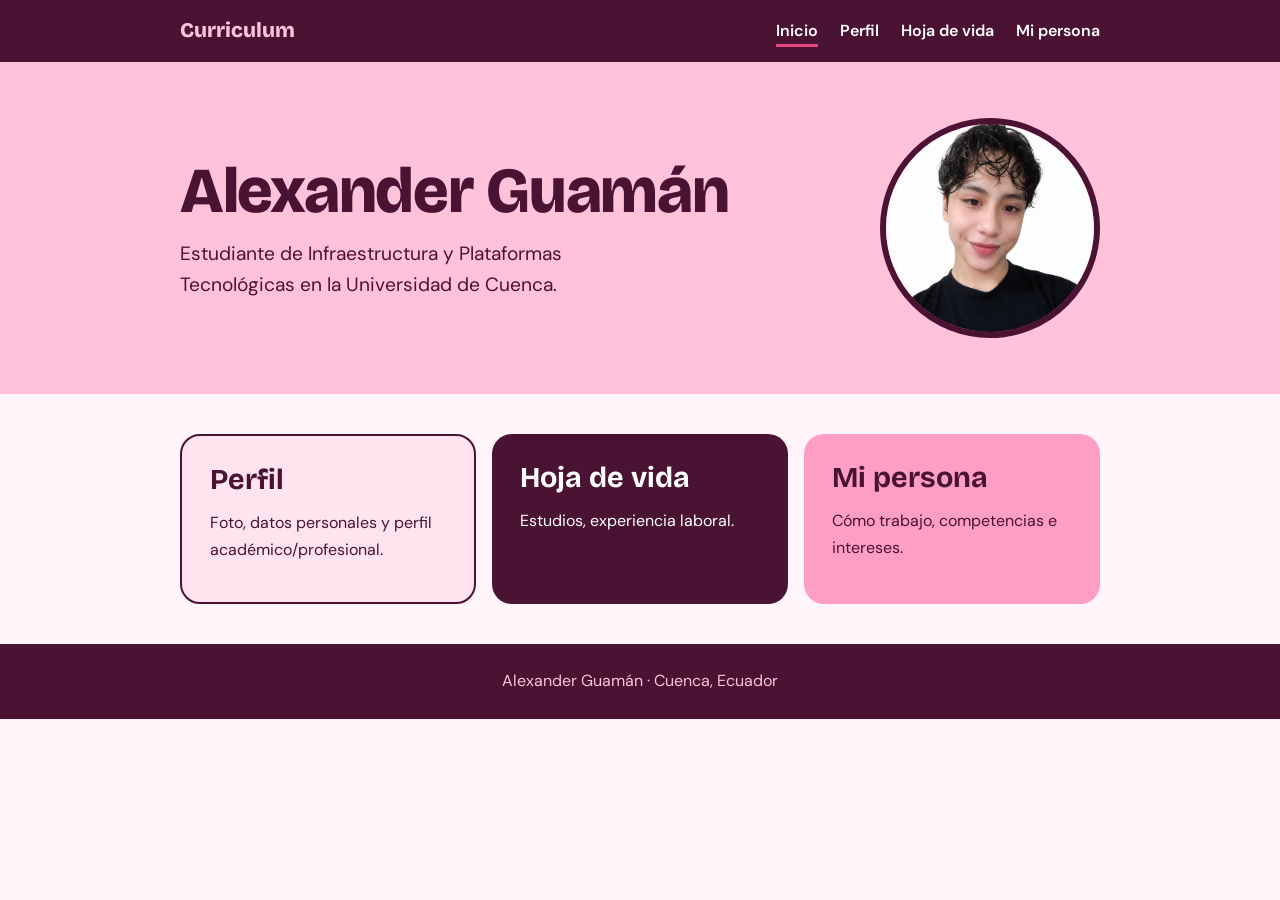
<file: index.html>
<!DOCTYPE html>
<html lang="es">
<head>
<meta charset="UTF-8">
<meta name="viewport" content="width=device-width, initial-scale=1.0">
<title>Curriculum | Inicio</title>
<link rel="preconnect" href="https://fonts.googleapis.com">
<link rel="preconnect" href="https://fonts.gstatic.com" crossorigin>
<link href="https://fonts.googleapis.com/css2?family=Bricolage+Grotesque:wght@700;800&family=DM+Sans:wght@400;700&display=swap" rel="stylesheet">
<link rel="stylesheet" href="styles.css">
</head>
<body>
<header><div class="barra">
<a class="marca" href="index.html">Curriculum</a>
<nav aria-label="Principal">
<a href="index.html" aria-current="page">Inicio</a>
<a href="perfil.html">Perfil</a>
<a href="hoja-de-vida.html">Hoja de vida</a>
<a href="mi-persona.html">Mi persona</a>
</nav></div></header>
<section class="hero"><div class="interior">
<div>
<h1>Alexander Guamán</h1>
<p>Estudiante de Infraestructura y Plataformas Tecnológicas en la Universidad de Cuenca.</p>
</div>
<div class="foto" data-inicial="A"><img src="img/foto.png" alt="Foto de Alexander" onerror="this.remove()"></div>
</div></section>
<div class="accesos">
<a class="acceso a" href="perfil.html"><h2>Perfil</h2><p>Foto, datos personales y perfil académico/profesional.</p></a>
<a class="acceso b" href="hoja-de-vida.html"><h2>Hoja de vida</h2><p>Estudios, experiencia laboral.</p></a>
<a class="acceso c" href="mi-persona.html"><h2>Mi persona</h2><p>Cómo trabajo, competencias e intereses.</p></a>
</div>
<footer>Alexander Guamán · Cuenca, Ecuador</footer>
</body>
</html>
</file>
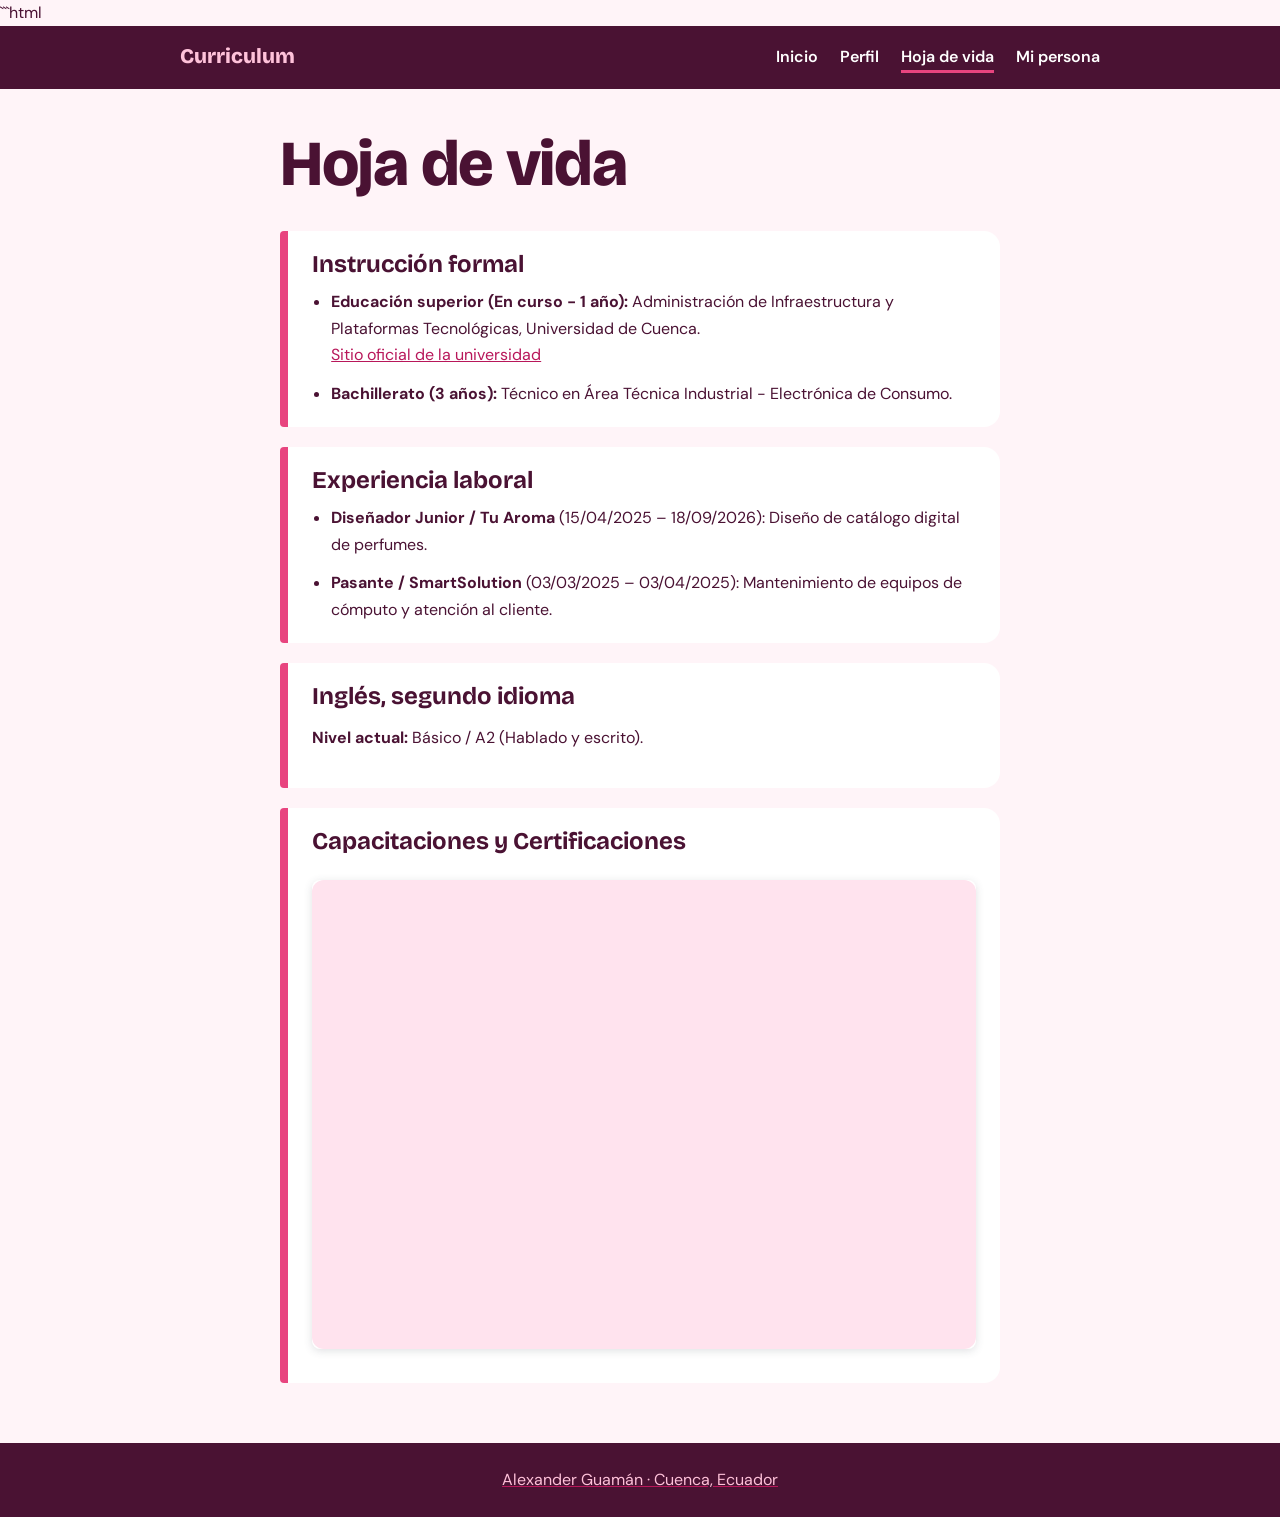
<file: hoja-de-vida.html>
```html
<!DOCTYPE html>
<html lang="es">
<head>
<meta charset="UTF-8">
<meta name="viewport" content="width=device-width, initial-scale=1.0">
<title>Hoja de vida | Curriculum</title>
<link rel="preconnect" href="https://fonts.googleapis.com">
<link rel="preconnect" href="https://fonts.gstatic.com" crossorigin>
<link href="https://fonts.googleapis.com/css2?family=Bricolage+Grotesque:wght@700;800&family=DM+Sans:wght@400;700&display=swap" rel="stylesheet">
<link rel="stylesheet" href="styles.css">
</head>
<body>
<header><div class="barra">
<a class="marca" href="index.html">Curriculum</a>
<nav aria-label="Principal">
<a href="index.html">Inicio</a>
<a href="perfil.html">Perfil</a>
<a href="hoja-de-vida.html" aria-current="page">Hoja de vida</a>
<a href="mi-persona.html">Mi persona</a>
</nav></div></header>
<main>
<h1>Hoja de vida</h1>

<section class="bloque">
<h2>Instrucción formal</h2>
<ul>
<li><strong>Educación superior (En curso - 1 año):</strong> Administración de Infraestructura y Plataformas Tecnológicas, Universidad de Cuenca.<br>
<a href="https://www.ucuenca.edu.ec/ucuencatec/administracion-de-infraestructura-y-plataformas-tecnologicas/" target="_blank" rel="noopener">Sitio oficial de la universidad</a></li>
<li><strong>Bachillerato (3 años):</strong> Técnico en Área Técnica Industrial - Electrónica de Consumo.</li>
</ul>
</section>

<section class="bloque">
<h2>Experiencia laboral</h2>
<ul>
<li><strong>Diseñador Junior / Tu Aroma</strong> (15/04/2025 – 18/09/2026): Diseño de catálogo digital de perfumes.</li>
<li><strong>Pasante / SmartSolution</strong> (03/03/2025 – 03/04/2025): Mantenimiento de equipos de cómputo y atención al cliente.</li>
</ul>
</section>

<section class="bloque">
<h2>Inglés, segundo idioma</h2>
<p><strong>Nivel actual:</strong> Básico / A2 (Hablado y escrito).</p>
</section>

<section class="bloque">
<h2>Capacitaciones y Certificaciones</h2>
<div style="position: relative; width: 100%; height: 0; padding-top: 70.5936%; padding-bottom: 0; box-shadow: 0 2px 8px 0 rgba(63,69,81,0.16); margin-top: 1.6em; margin-bottom: 0.9em; overflow: hidden; border-radius: 8px; will-change: transform;">
  <iframe loading="lazy" style="position: absolute; width: 100%; height: 100%; top: 0; left: 0; border: none; padding: 0; margin: 0;"
    src="https://www.canva.com/design/DAHXS7ULo7I/r_76dB0HkB5QuB6xHyR0QA/view?embed" title="Certificados de Alexander Guamán" allowfullscreen="allowfullscreen" allow="fullscreen">
  </iframe>
</div>
<a href="https://www.canva.com/design/DAHXS7ULo7I/r_76dB0HkB5QuB6xHyR0QA/view?utm_content=DAHXS7ULo7I&amp;utm_campaign=designshare&amp;utm_medium=embeds&amp;utm_source=link" target="_blank" rel="noopener"
</section>

</main>
<footer>Alexander Guamán · Cuenca, Ecuador</footer>
</body>
</html>
</file>
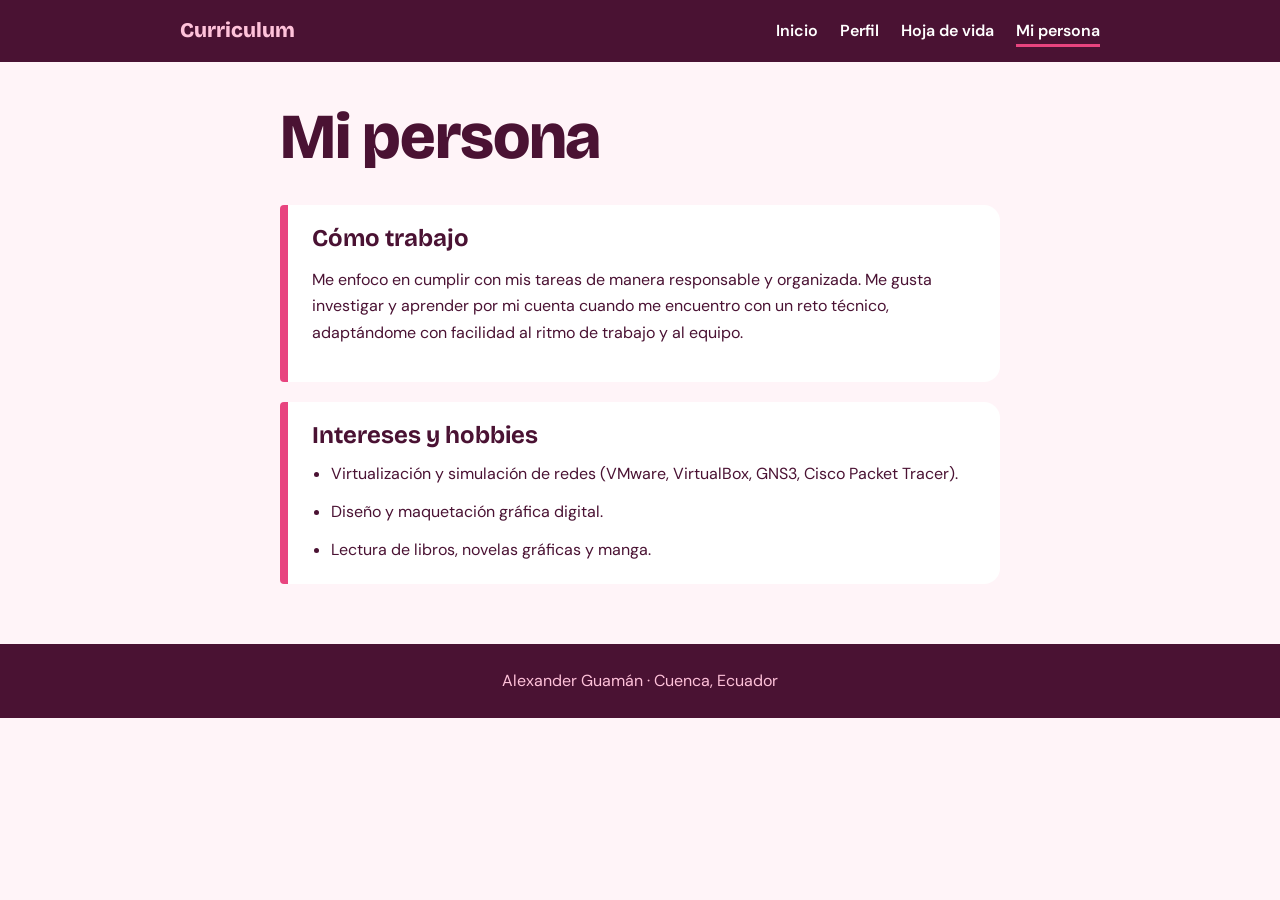
<file: mi-persona.html>
<!DOCTYPE html>
<html lang="es">
<head>
<meta charset="UTF-8">
<meta name="viewport" content="width=device-width, initial-scale=1.0">
<title>Mi persona | Curriculum</title>
<link rel="preconnect" href="https://fonts.googleapis.com">
<link rel="preconnect" href="https://fonts.gstatic.com" crossorigin>
<link href="https://fonts.googleapis.com/css2?family=Bricolage+Grotesque:wght@700;800&family=DM+Sans:wght@400;700&display=swap" rel="stylesheet">
<link rel="stylesheet" href="styles.css">
</head>
<body>
<header><div class="barra">
<a class="marca" href="index.html">Curriculum</a>
<nav aria-label="Principal">
<a href="index.html">Inicio</a>
<a href="perfil.html">Perfil</a>
<a href="hoja-de-vida.html">Hoja de vida</a>
<a href="mi-persona.html" aria-current="page">Mi persona</a>
</nav></div></header>
<main>
<h1>Mi persona</h1>
<section class="bloque">
<h2>Cómo trabajo</h2>
<p>Me enfoco en cumplir con mis tareas de manera responsable y organizada. Me gusta investigar y aprender por mi cuenta cuando me encuentro con un reto técnico, adaptándome con facilidad al ritmo de trabajo y al equipo.</p>
</section>
<section class="bloque">
<h2>Intereses y hobbies</h2>
<ul>
<li>Virtualización y simulación de redes (VMware, VirtualBox, GNS3, Cisco Packet Tracer).</li>
<li>Diseño y maquetación gráfica digital.</li>
<li>Lectura de libros, novelas gráficas y manga.</li>
</ul>
</section>
</main>
<footer>Alexander Guamán · Cuenca, Ecuador</footer>
</body>
</html>
</file>
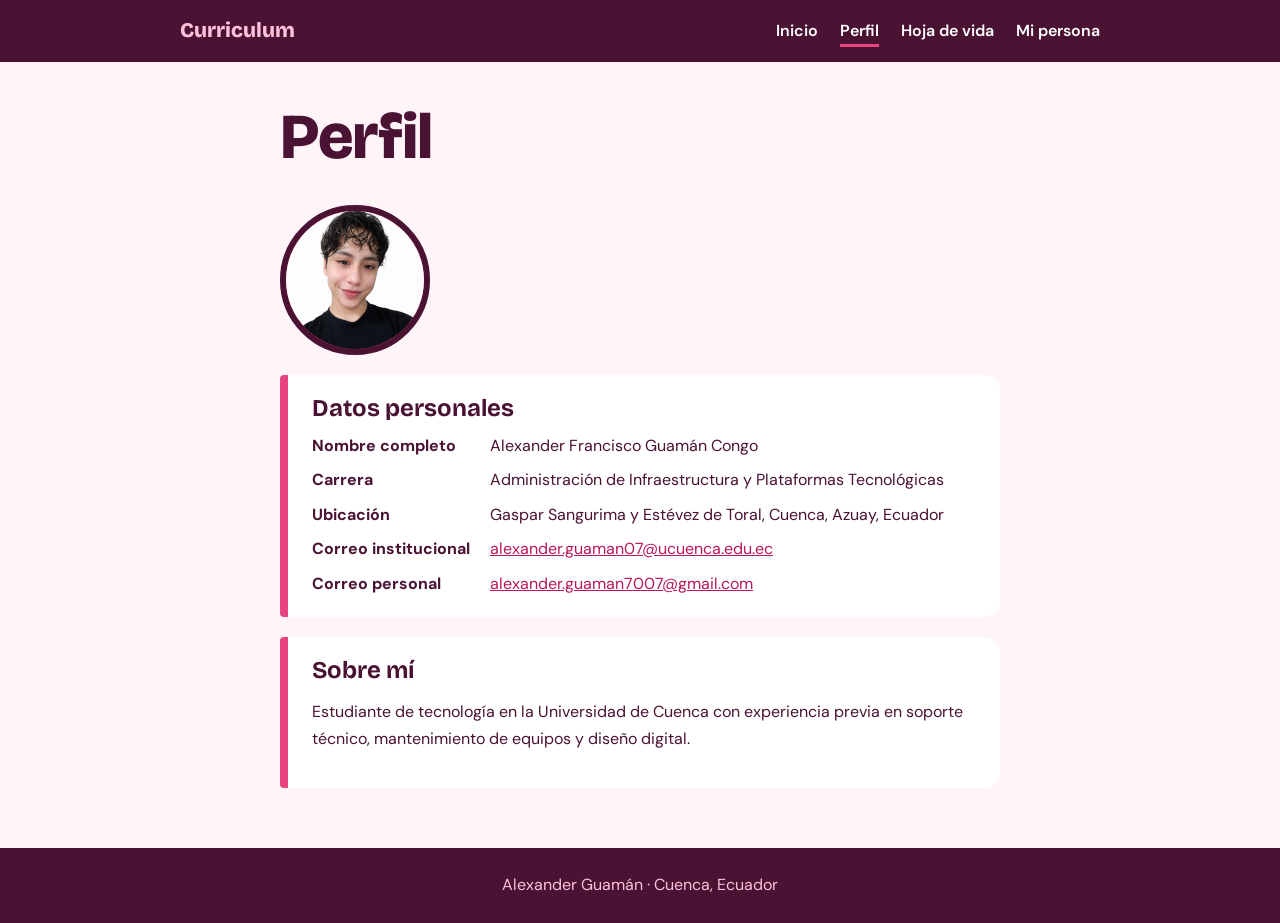
<file: perfil.html>
<!DOCTYPE html>
<html lang="es">
<head>
<meta charset="UTF-8">
<meta name="viewport" content="width=device-width, initial-scale=1.0">
<title>Perfil | Curriculum</title>
<link rel="preconnect" href="https://fonts.googleapis.com">
<link rel="preconnect" href="https://fonts.gstatic.com" crossorigin>
<link href="https://fonts.googleapis.com/css2?family=Bricolage+Grotesque:wght@700;800&family=DM+Sans:wght@400;700&display=swap" rel="stylesheet">
<link rel="stylesheet" href="styles.css">
</head>
<body>
<header><div class="barra">
<a class="marca" href="index.html">Curriculum</a>
<nav aria-label="Principal">
<a href="index.html">Inicio</a>
<a href="perfil.html" aria-current="page">Perfil</a>
<a href="hoja-de-vida.html">Hoja de vida</a>
<a href="mi-persona.html">Mi persona</a>
</nav></div></header>
<main>
<h1>Perfil</h1>
<div class="foto chica" data-inicial="A"><img src="img/foto.png" alt="Foto de Alexander Guamán" onerror="this.remove()"></div>
<section class="bloque">
<h2>Datos personales</h2>
<dl>
<dt>Nombre completo</dt><dd>Alexander Francisco Guamán Congo</dd>
<dt>Carrera</dt><dd>Administración de Infraestructura y Plataformas Tecnológicas</dd>
<dt>Ubicación</dt><dd>Gaspar Sangurima y Estévez de Toral, Cuenca, Azuay, Ecuador</dd>
<dt>Correo institucional</dt><dd><a href="mailto:alexander.guaman07@ucuenca.edu.ec">alexander.guaman07@ucuenca.edu.ec</a></dd>
<dt>Correo personal</dt><dd><a href="mailto:alexander.guaman7007@gmail.com">alexander.guaman7007@gmail.com</a></dd>
</dl>
</section>
<section class="bloque">
<h2>Sobre mí</h2>
<p>Estudiante de tecnología en la Universidad de Cuenca con experiencia previa en soporte técnico, mantenimiento de equipos y diseño digital.</p>
</section>
</main>
<footer>Alexander Guamán · Cuenca, Ecuador</footer>
</body>
</html>
</file>
<file: styles.css>
:root{--fondo:#fff4f8;--rosa:#e8447f;--rosa-fuerte:#b8175a;--rosa-suave:#ffc2da;--rosa-claro:#ffe3ee;--ciruela:#4a1233;--blanco:#fff}
*{box-sizing:border-box}
html{scroll-behavior:smooth}
body{margin:0;font-family:'DM Sans','Segoe UI',Tahoma,sans-serif;line-height:1.65;color:var(--ciruela);background:var(--fondo)}
h1,h2,h3{font-family:'Bricolage Grotesque','Segoe UI',Tahoma,sans-serif;line-height:1.1;margin:0 0 .5em}
a{color:var(--rosa-fuerte)}
a:focus-visible{outline:3px solid var(--rosa);outline-offset:3px}

header{background:var(--ciruela);position:sticky;top:0;z-index:10}
header .barra{max-width:960px;margin:0 auto;padding:14px 20px;display:flex;flex-wrap:wrap;gap:8px 24px;align-items:center;justify-content:space-between}
.marca{font-family:'Bricolage Grotesque','Segoe UI',sans-serif;font-weight:800;font-size:1.3rem;color:var(--rosa-suave);text-decoration:none}
nav a{color:var(--blanco);text-decoration:none;font-weight:600;margin-left:18px;padding-bottom:3px}
nav a:hover{color:var(--rosa-suave)}
nav a[aria-current="page"]{border-bottom:3px solid var(--rosa)}

/* Portada */
.hero{background:var(--rosa-suave);overflow:hidden}
.hero .interior{max-width:960px;margin:0 auto;padding:56px 20px;display:flex;flex-wrap:wrap;gap:32px;align-items:center;justify-content:space-between}
.hero h1{font-size:clamp(2.2rem,5.5vw,4rem);font-weight:800;letter-spacing:-.02em;margin:0}
.hero p{font-size:1.2rem;max-width:32ch;margin:.6em 0 0}
.foto{width:220px;height:220px;border-radius:50%;background:var(--rosa);border:6px solid var(--ciruela);display:grid;place-items:center;overflow:hidden;position:relative;flex:none}
.foto::before{content:attr(data-inicial);font:800 5rem 'Bricolage Grotesque',sans-serif;color:var(--blanco)}
.foto img{position:absolute;inset:0;width:100%;height:100%;object-fit:cover}
.foto.chica{width:150px;height:150px}
.foto.chica::before{font-size:3.5rem}

.accesos{max-width:960px;margin:0 auto;padding:40px 20px;display:grid;grid-template-columns:repeat(auto-fit,minmax(240px,1fr));gap:16px}
.acceso{display:block;padding:28px;border-radius:20px;text-decoration:none;color:var(--ciruela);min-height:170px}
.acceso h2{font-size:1.8rem}
.acceso p{margin:0}
.acceso.a{background:var(--rosa-claro);border:2px solid var(--ciruela)}
.acceso.b{background:var(--ciruela);color:var(--blanco)}
.acceso.c{background:#ff9ec4}
.acceso:hover{transform:translateY(-4px)}
.acceso:focus-visible{outline:3px solid var(--rosa-fuerte);outline-offset:3px}

/* Subpáginas */
main{max-width:760px;margin:0 auto;padding:40px 20px 60px}
main h1{font-size:clamp(2.4rem,7vw,4rem);font-weight:800;letter-spacing:-.02em}
.bloque{background:var(--blanco);border-left:8px solid var(--rosa);border-radius:4px 16px 16px 4px;padding:20px 24px;margin-top:20px}
.bloque h2{font-size:1.5rem}
.bloque ul{padding-left:1.2em;margin:0}
.bloque li+li{margin-top:12px}
dl{display:grid;grid-template-columns:max-content 1fr;gap:8px 20px;margin:0}
dt{font-weight:700}
dd{margin:0}
iframe{border:0;width:100%;height:400px;border-radius:12px;background:var(--rosa-claro)}
.nota{font-size:.9rem;opacity:.75}
footer{text-align:center;padding:24px 20px;background:var(--ciruela);color:var(--rosa-suave)}

@media (max-width:560px){nav a{margin:0 14px 0 0}dl{grid-template-columns:1fr}dt{margin-top:8px}}
@media (prefers-reduced-motion:reduce){*{transition:none!important;scroll-behavior:auto!important}}
</file>
